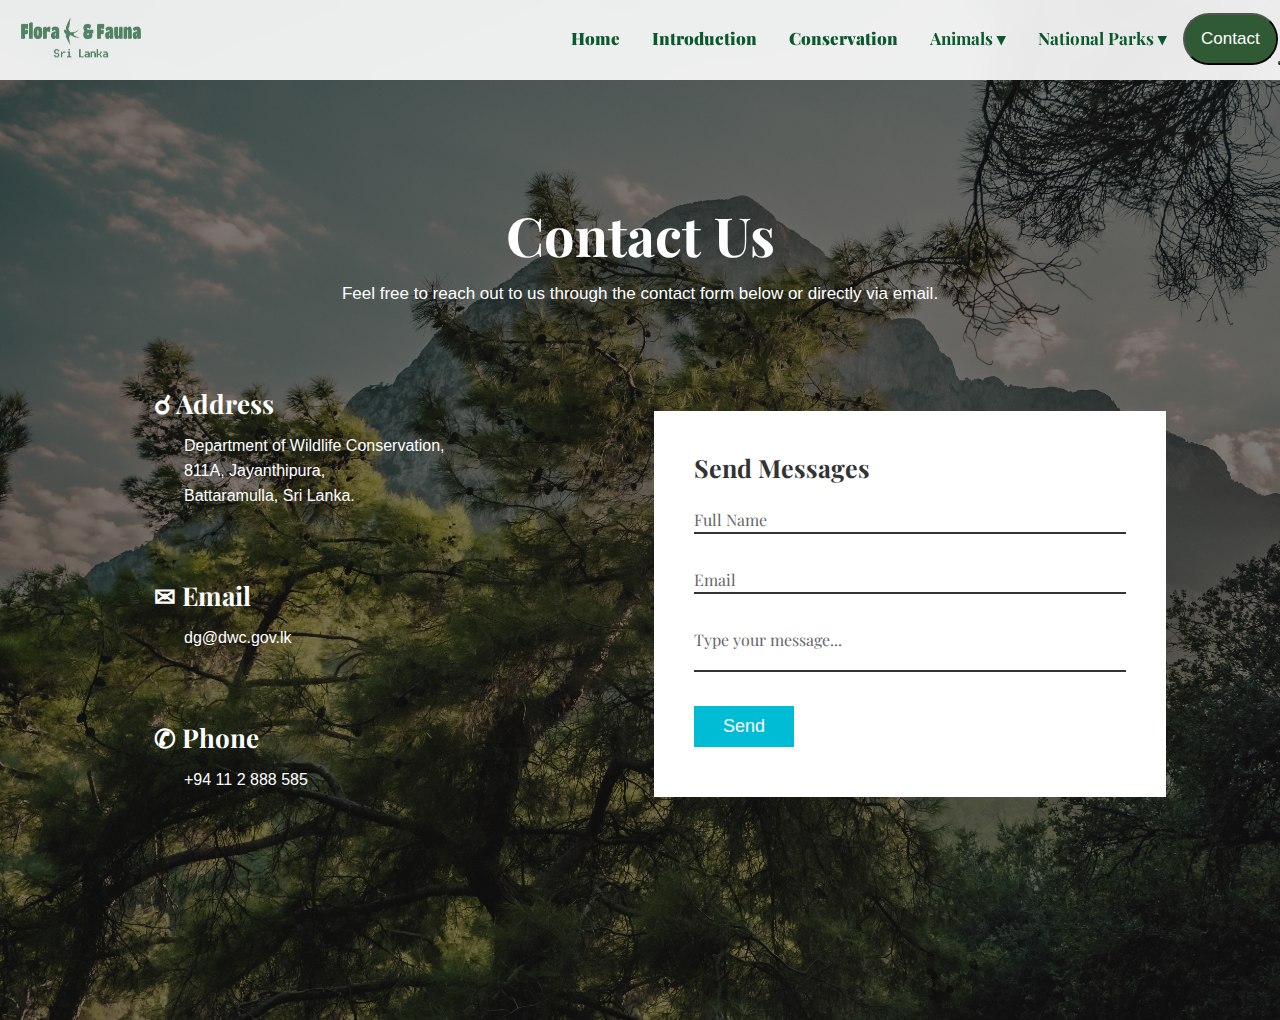
<file: contact.html>
<!DOCTYPE html>
<html lang="en">
<head>
    <meta charset="UTF-8">
    <meta name="viewport" content="width=device-width, initial-scale=1.0" >
    <link rel="stylesheet" href="style.css">
    <link rel="preconnect" href="https://fonts.googleapis.com">
    <link rel="preconnect" href="https://fonts.gstatic.com" crossorigin>
    <link href="https://fonts.googleapis.com/css2?family=Playfair+Display:ital,wght@0,400;0,500;0,800;1,400&display=swap" rel="stylesheet">
    <title>Wildlife in Sri Lanka</title>
</head>
<!--The three sub-sections-->   
<body>
<!--logo and the navigation bar-->
    <section class="header" id="contacthdr">
    <nav class="sticky">
        <a href="index.html"><img src="images/flora--fauna-high-resolution-logo-transparent.png"></a>
        <section class="topnav"><b>
            <a href="index.html">Home</a>
            <a href="introduction.html">Introduction </a>
            <a href="conserve.html"> Conservation</a>
            <section class="dropdown">
                <button class="dropbtn"><a href= #><b>Animals ▾</b></a></button>
                <section class="dropdown-content">
                  <a href="indigenous.html"> Indigenous Animals </a>
                  <a href="leopards.html">Leopards</a>
                  <a href="elephants.html">Elephants</a>
                </section>  
            </section>
            <section class="dropdown">
                <button class="dropbtn"><a href= #><b>National Parks ▾</b></a></button>
                <section class="dropdown-content">
                  <a href="yala.html">Yala Park</a>
                  <a href="wilpaththu.html">Wilpaththu Park</a>
            </section>
            </b></section>
            <button><a class="active" href="contact.html" id="button">Contact</a><button>
    </nav>
    </section>
<!-- contact form-->
    <section class="contact"> 
        <section class="content">
            <h2> Contact Us</h2>
            <p> Feel free to reach out to us through the contact form below or directly via email.</p>
        </section>
        <section class="container"> 
            <section class="contentInfo">
                <section class="box">
                    <section class="text">
                            <h3>☌ Address</h3>
                            <p> Department of Wildlife Conservation,<br>811A, Jayanthipura, <br>Battaramulla, Sri Lanka.</p>
                    </section>
                </section>
                <section class="box">
                    <section class="text">
                            <h3> ✉ Email</h>
                            <p>dg@dwc.gov.lk</p>
                    </section>
                </section>
                <section class="box">
                    <section class="text">
                            <h3>✆ Phone</h>
                            <p>+94 11 2 888 585</p>
                    </section>
                </section> 
            </section>
            <section class="contactForm">
                <form>
                    <h2> Send Messages </h2>
                    <section class="inputBox">
                        <input type="text" name="" required="required">
                        <span> Full Name</span>
                    </section>
                    <section class="inputBox">
                        <input type="text" name="" required="required">
                        <span> Email</span>
                    </section><section class="inputBox">
                        <textarea required="required"></textarea>
                        <span> Type your message...</span>
                    </section>
                    <section class="inputBox">
                        <input type="submit" name="" value="Send">
                    </section>
                </form>
            </section>
        </section>
    </section>
</file>
<file: style.css>
/*Every webpage have these styling */
*{
  margin: 0;
  padding: 0;
  scroll-behavior: smooth;
}

.header{
  background-position: center;
  display: flex;
  background-size: cover; 
  overflow: hidden;
}
/*navigation bar*/
nav{
  display: flex;
  padding: 1% 3%;
  justify-content: space-between;
  align-items: center;
  font-family: 'Playfair Display', serif;
  position: fixed;
  background-attachment: fixed;
  backdrop-filter: blur(10px);
  width: 100%;
  z-index: 1000;
  right: -40px;
  background-color: rgba(255, 255, 255, 0.9);
}

nav img{
  width: 120px;
  height: 40px;
}

nav button{
  background-color: rgb(48, 90, 51);
  font-family: 'Franklin Gothic Medium', 'Arial Narrow', Arial, sans-serif;
  color: white;
  border-radius: 50px;
  font-size: 20px;
}

#button{
  color: white;
  border-radius: 50px;
  background-color: rgb(48, 90, 51);
}

#button:hover{
  background-color:#1f1e1e;
  transition: .5s;
}

.sticky{
  width: 98.5%;
}

.topnav{
  font-weight: bold;
} 

.topnav a {
  float: left;
  display: flex;
  color: rgb(9, 89, 44);
  text-align: center;
  padding: 14px 16px;
  text-decoration: none;
  font-size: 17px; 
}

.topnav a:hover {
  background-color:#5d5757;
  color: rgb(255, 255, 255);
  transition: .5s;
}

.topnav a.active {
  background-color:rgb(48, 90, 51);
  color:  white ;
}

.dropdown {
  float: left;
  overflow: hidden;
  font-family: 'Playfair Display', serif;
  padding-left: -4%;
}

.dropdown .dropbtn {
  font-size: 17px;  
  border: none;
  outline: none;
  color: rgb(9, 89, 44);
  background-color: inherit;
  font-family: 'Playfair Display', serif;
  margin: 0;
}

.dropdown-content {
  display: none;
  position: absolute;
  background-color: #d2d7dce8;
  min-width: 160px;
  box-shadow: 0px 8px 16px 0px rgba(0,0,0,0.3);
}

.dropdown-content a {
  float: none;
  color: rgb(9, 89, 44);
  padding: 12px 16px;
  text-decoration: none;
  display: block;
  text-align: left;
}

.dropdown-content a:hover {
  background-color: #5d5757;
  color:  white ;
}

.dropdown:hover .dropdown-content {
  display: block;
}

/* Footer */
footer {
  color: #fff;
  text-align: center;
  padding: 40px 0;
  background-color: rgba(15, 58, 13,0.8);
  min-height: 440px;
}

.container {
  display: flex;
  justify-content: space-around;
  max-width: 1400px;
  margin: 0 auto;
}

.footer-content {
  flex: 1;
  padding: 20px;
  border-radius: 10px;
  box-shadow: 0 0 10px rgba(0, 0, 0, 0.2);
  margin: 20px;
  background-color:#374f33;
  overflow: hidden;
  position: relative;
}

footer p {
  margin: -39px 0;
  color: #fff;
  line-height: 30px;
}

footer h2{
  color: #fcfbf7;
  font-weight: bold;
  font-family: 'Playfair Display', serif; ;
  font-size: 30px;

}
.list {
  list-style: none;
  padding: 0;
  margin-top: 50px;
  padding: 20px;
}

.list li {
  margin-bottom: 8px;
}

.footer-content {
  animation: fadeIn 1s ease-out;
}

.list li a {
  color: #fff;
  text-decoration: none;
  transition: color 0.3s ease;
}

.list li a:hover {
  color: rgb(0, 0, 0); 
}

.list {
    list-style: none;
    padding: 0;
}

.list li {
    margin-bottom: 8px;
}

.social-icons {
    display: flex;
    justify-content: center;
    margin-top: 30px;
}

.btn {
    display: inline-block;
    margin:  8px;
    text-decoration: none;
    color: #14501a;
    font-size: 24px;
    background-color: #ffffff;
    padding: 10px 20px;
    border-radius: 5px;
    transition: background-color 0.3s ease;
}

.btn:hover {
    background-color: #708a69; 
}

/*MOBILE VERSION */

@media only screen and (max-width: 600px){

  .header
  .introduction
  .intro.col,
  .facts
  .facts img,
  .facts .text-box,
  .orderlist,
  .para img
  .references {
    width: 80%;
  }
  .facts .text-box{
    padding-bottom: 100%;
  }
  nav{
    padding-left: 50%;
    padding-top: 3%;
    padding-bottom: 3%;

  }
  nav img{
    width: 150px;
    height: 55px;
    padding-left: 25px; ;
  }
  .topnav{
    display: none;
  }
  #homehdr{
    background-size: cover;
  }
  .row {
    flex-direction: column;
  }
}




  

/*home page*/

#homehdr{
  background-image: url(images/Horton\ plains\ 03.jpg);
  background-color: rgba(255, 255, 255, 0.9);
  min-height: 550px;
}

/*introduction section*/
.introduction{
  width: 80%;
  margin: auto;
  text-align: center;
  padding-top: 55px;
  justify-content: space-between;
}

.introduction img{
  width: 100px;
  height: 78px;
}

h1{
  font-size: 45px;
  font-weight: 600;
  position: relative;
  font-family: 'Playfair Display', serif;
}

p{
  color: rgb(35, 35, 35);
  font-size: 16px;
  font-weight: 300;
  line-height: 25px ;
  padding: 30px;
  font-family: 'Poppins', sans-serif;
  text-align: justify;
}

.row{
  display: flex;
  justify-content: center;
  flex-direction: row;
  padding: 50px;
}

.box{
  margin: 0 20px;
  box-shadow: 0 0 20 2px rgba(0, 0, 0, 0.3);
  transition: 1s;
}

.box img{
  width: 300px;
  height: 200px;
  display: block;
  width: 100%;
  border-radius: 5px ;
}

.box:hover{
  transform: scale(1.1);
  z-index: 2 ;
}

.intro.col{
  flex-basis: 31%;
  border-radius: 10px;
  margin-bottom: 5%;
  text-align: center;
}

.row p{
  font-family: 'Poppins', sans-serif;
  font-size: 16px;
  font-weight: 200;
  padding-top: 10px;
}

.row h2{
  margin-top: 16px;
  margin-bottom: 15px;
  font-family: 'Playfair Display', serif;
  font-size: 26px;
  font-weight: 600;
  padding: 5px;
}

/*facts section*/
.facts{
    width: 80%;
    margin: auto;
    text-align: center;
    padding-top: 55px;
    text-align: right;
}

.text-box{
  float: center;
  margin-top: -800px;
  margin-left: 650px;
  position: relative;
  text-align: center;
  color: rgb(0, 0, 0);
  font-family: 'Poppins', sans-serif;
  top: 30%;
}

.facts img{
  float: left;
  width: 600px;
  height: 900px;
  display: flex;
}

.animation{
  width: 600px;
  overflow: hidden;
  position: relative;
  border-radius: 10px;
}

.animation img{
  transform: scale(1.3);
  transition: all 0.3s ease-out;
}

.animation:hover img{
  transform: scale(1.1) translateY(-20px);
  opacity: 1.0;
}
  
.orderlist{
  font-size: 20px;
  margin-top: 50px;
  text-align: left;
  margin-left: 30px;
  position: absolute;
  left: 60%; 
  font-size: 24px;
  line-height: 150%;
}

.orderlist p{
  text-align: justify;
  font-size: 20px;
  margin-left: -100px;
  padding-top: 100px;
}

.unorderlist{
  padding-left: 20%;
  margin-bottom: 20px;
  list-style-type: disc;
}

.facts p{
  font-family: 'Playfair Display', serif;
  font-size: 20px;
  margin-top: 50px;
  text-align: center;
}

.orderlist button {
  background-color: rgb(9, 89, 44);
  color: rgb(255, 255, 255);
  border-radius: 50px;
  height: 60px;
  width: 160px;
  font-size: 26px;
  font-family: 'Franklin Gothic Medium', 'Arial Narrow', Arial, sans-serif;
  margin-left: 86px;
}

/* paragraph section */
.para{
  width: 80%;
  margin: auto;
  text-align: center;
  padding-top: 55px;
  text-align: right;
}

.para img{
  float: left;
  width: 100%;
  height: 50%;
  padding-top: 75px;
  padding-bottom: 60px;
}

.para .info{
  line-height: 30px;
  width: 100%;
  font-family: 'Playfair Display', serif;
  font-size: 17px;
  padding-top: 750px;
  left: 300px;
  text-align: center;
}

.para .more{
  line-height: 30px;
  width: 99%;
  font-family: 'Playfair Display', serif;
  font-size: 16px;
  margin: -22px;
  padding-bottom: 200px;
}

/* Blockquote */
blockquote {
  position: relative;
  padding: 30px;
  width: 50%;
  margin: 20px auto;
  box-sizing: border-box;
  border: 1px solid rgb(21, 103, 56);
  background-color: rgb(242, 247, 242);
  color: rgb(255, 255, 255);
  border-left: 10px solid rgb(3, 59, 28);
  box-shadow: 0px 8px 16px 0px rgba(0,0,0,0.3);
}

blockquote .animation{
  overflow: hidden;
  position: relative;
  cursor: pointer;
}

blockquote .animation:hover{
  transform: scale(1.1);
  width: 70%;
  margin: 20px;
}

.para blockquote {
  margin-top: 50px;
  margin-bottom: -670px;
}

.parent{
  overflow: hidden;
  position: relative;
  cursor: pointer;
  border-radius: 5px;
}

.child{
  background-size: cover;
  transition: all 1.1s;
  border-radius: 5px;
}

.parent:hover .child{
  transform: scale(1.2);
  z-index: 2;
}

blockquote .commas{
  font-size: 100px;
  margin-top: 20px;
  display: block;
  color: rgb(14, 63, 36);
}

blockquote .content{
  margin: 0;
  font-weight: 500;
  font-family: 'Playfair Display', serif;
  text-align: left;
  font-style: italic;
  font-size: 27px;
  line-height: 50px;
  margin-top: 10px;
}

blockquote .credit{
  margin-top: 10px;
  margin-bottom: -10px;
  text-align: right;
  font-size: 24px;
  font-weight: bold;
  margin: 20px;
}



/* introductionm page */

#introhdr{
  background-image: url(images/intro.bg.jpg); 
  background-color: rgba(255, 255, 255, 0.9);
  min-height: 640px;
}


/* conserve page */

#conshdr {
  background-image: url(images/conservation\ bg.jpg); 
  background-color: rgba(255, 255, 255, 0.9);
  min-height: 640px;
  box-shadow: inset 0 0 0 1000px rgba(0,0,0,0.2);
}
.title {
  text-align: center;
  max-width: 1000px;
  padding: 100px;
  background-color: #fff;
  border-radius: 8px;
  width: 100%;
  padding-left: 250px;
  padding-top: 10px;
  font-family: 'Playfair Display', serif;
}

.title h3 {
  font-size: 40px;
  margin-bottom: -100px;
  color: #1f1e1e;
  line-height:auto ; 
  padding: 100px;
  font-weight: bold;
  
}
.title p {
  font-size: 17px;
  line-height: 1.5;
  color: #2d2d2d;
  margin-bottom: 15px;
  text-align: center;
  font-family: 'Poppins', sans-serif;
}

.title img{
  width: 170px;
  height: 140px;
}

.mission {
  align-items: center;
  margin-bottom: 100px; 
  margin: 100px;
  margin-top: 100px;
}

.mission h3 {
  font-size: 40px;
  padding-left: 10px;
}
.mission p{
  font-size: 17px;
  padding-left:10px;
}
.mission img{
  max-width: 60%;
  padding-left: 255px;

}

.mission h3:hover {
  color: rgb(9, 89, 44); 
  cursor: pointer;
  position: relative;
}

.mission h3:hover::after {
  content: '';
  display: block;
  height: 2px;
  width: 100%;
  background-color: rgb(9, 89, 44);
  position: absolute;
  top: 100%;
  animation: underline-animation 0.3s ease-in-out forwards;
}

@keyframes underline-animation {
  from {
    transform: scaleX(0);
  }
  to {
    transform: scaleX(1);
  }
}

.flexbox{
  display: flex;
  flex-direction: column;
  justify-content: center;
  align-items: center;
  text-align: center;
  margin: auto;
  font-family: 'Playfair Display', serif;
  max-width: 1224px;
  width: 90%;
  padding: 40px 0;
}

.flexbox .topic{
  width: 50%;
  padding-bottom: 50px;

}

.flexbox h3{
  font-size: 34px;
  font-weight: bold;
  padding-bottom: 10px;
}
.flexbox h3:hover {
  color: rgb(9, 89, 44); 
  cursor: pointer;
  position: relative;
}

.flexbox h3:hover::after {
  content: '';
  display: block;
  width: 100%;
  background-color: rgb(9, 89, 44);
  position: absolute;
  top: 100%;
}

.flexbox .gallery{
  display: flex;
  gap:20px;
}
.flexbox .column{
  display: flex;
  flex-direction: column;
  gap: 20px;
  flex: 1;
}
.flexbox .photo img{
  width: 100%;
  height: 100%;
  border-radius: 5px;
  object-fit: cover;
}
.flexbox .btnBox {
  margin-top: 20px;
}

.flexbox .btnBox a {
  padding: 10px 20px;
  background-color: rgb(65, 83, 68);
  color: white;
  border-radius: 5px;
  font-size: 24px;
  display: inline-block;
  text-decoration: none;
}

.flexbox .btnBox a:hover {
  background-color: rgb(48, 90, 51);
}

.map {
  align-items: center;
  margin-bottom: 100px; 
  margin: 100px;
  margin-top: 100px;
  font-size: 35px;
  font-family: 'Playfair Display', serif;
}
.map h3:hover {
  color: rgb(9, 89, 44); 
  cursor: pointer;
  position: relative;
}

.map h3:hover::after {
  content: '';
  display: block;
  height: 2px;
  width: 100%;
  background-color: rgb(9, 89, 44);
  position: absolute;
  top: 100%;
  animation: underline-animation 0.3s ease-in-out forwards;
}

@keyframes underline-animation {
  from {
    transform: scaleX(0);
  }
  to {
    transform: scaleX(1);
  }
}
.map p{
  padding-left:10px;
  padding-top: 70px;
}
/*indigenous page*/
#indighdr{
  background-image: url(images/indigenous\ animals\ bg.jpg);
  background-color: rgba(255, 255, 255, 0.9);
  min-height: 640px;
}

/*leopards page */

#lpdhdr{
  background-image: url(images/leopard\ 03.jpg); 
  background-color: rgba(255, 255, 255, 0.9);
  min-height: 640px;
}

/*elephants page */

#elephdr{
  background-image: url(images/animals\ background\ img.jpg); 
  background-color: rgba(255, 255, 255, 0.9);
  min-height: 640px;
}



/* yala park */
#yalahdr{
  background-image: url(images/yala\ bg.jpg);
  background-color: rgba(255, 255, 255, 0.9);
  min-height: 640px;
}

/* wilpaththuwa park */
#wilhdr {
  background-image: url(images/wilpattu\ bg.jpg);
  background-color: rgba(255, 255, 255, 0.9);
  min-height: 640px;
}

/* Contact page */

.contact {
  position: relative;
  padding: 50px 100px ;
  min-height: 100vh;
  display: flex;
  padding-top: 70px;
  justify-content: center;
  align-items: center;
  flex-direction: column;
  background-image: url('images/contact.jpg');
  background-size: cover;
  box-shadow: inset 0 0 0 1000px rgba(0,0,0,.5);
  font-family: 'Playfair Display', serif;
  
} 

.contact .content{
  max-width: 800px;
  text-align: center;
}

.contact .content {
  font-size: 36px;
  font-weight: 500;
  color: rgb(255, 255, 255);
}

.contact .content p{
  font-size: 17px;
  font-weight: 500;
  color: rgb(255, 255, 255);
  padding-top: 10px;
}

.container {
  width: 100%;
  display: flex;
  justify-content: center;
  align-items: center;
  margin-top: 30px;
}

.container .contentInfo{
  width: 50%;
  display: flex;
  flex-direction: column;
}

.container .contentInfo .box{
  position: relative;
  padding: 20px 0;
  display: flex;
}

.container .contentInfo .box .text {
  display: flex;
  margin-left: 20px;
  font-size: 16px;
  color: rgb(255, 255, 255);
  flex-direction: column;
  font-weight: 300;
}

.container .contentInfo .box .text h3{
  font-weight: 300;
  color: rgb(255, 255, 255);
  font-weight: bold;
  font-size: 26px;
}

.container .contentInfo .box .text p{
  font-weight: 300;
  padding-top: 12px;
  color: rgb(255, 255, 255);
  padding-left: 30px;
}

.contactForm{
  width: 40%;
  padding: 40px;
  background:rgba(255, 255, 255);
}

.contactForm h2{
  font-size: 25px;
  color: #333;
  font-weight: bold;
}

.contactForm .inputBox{
  position: relative;
  width: 100%;
  margin-top: 10px;
}

.contactForm .inputBox input,.contactForm .inputBox textarea{
  width: 100%;
  padding: 5px 0;
  font-size: 16px;
  margin: 10px 0;
  border: none;
  border-bottom: 2px solid #333;
  outline: none;
  resize: none;
}

.contactForm .inputBox span{
  position: absolute;
  left: 0;
  padding: 5px 0;
  font-size: 16px;
  margin: 10px 0;
  pointer-events: none;
  transition: 0.5s;
  color: #666;
}

.contactForm .inputBox input:focus ~span,
.contactForm .inputBox input:valid ~span,
.contactForm .inputBox textarea:focus ~span,
.contactForm .inputBox textarea:valid ~span{
  color: rgb(21, 103, 56) ;
  font-size: 12px;
  transform: translateY(-20px);
}

.contactForm .inputBox input[type="submit"]{
  width: 100px;
  background: #00bcd4;
  color: #fff;
  border: none;
  cursor: pointer;
  padding: 10px;
  font-size: 18px;
}

@media (max-width: 991px){
  .contact{
    padding: 50px;
  }
  .container{
    flex-direction: column;
  }
  .container .contentInfo{
    margin-bottom: 40px;
  }
  .container .contentInfo .contactForm{
    width: 100%;
  }
}
</file>
